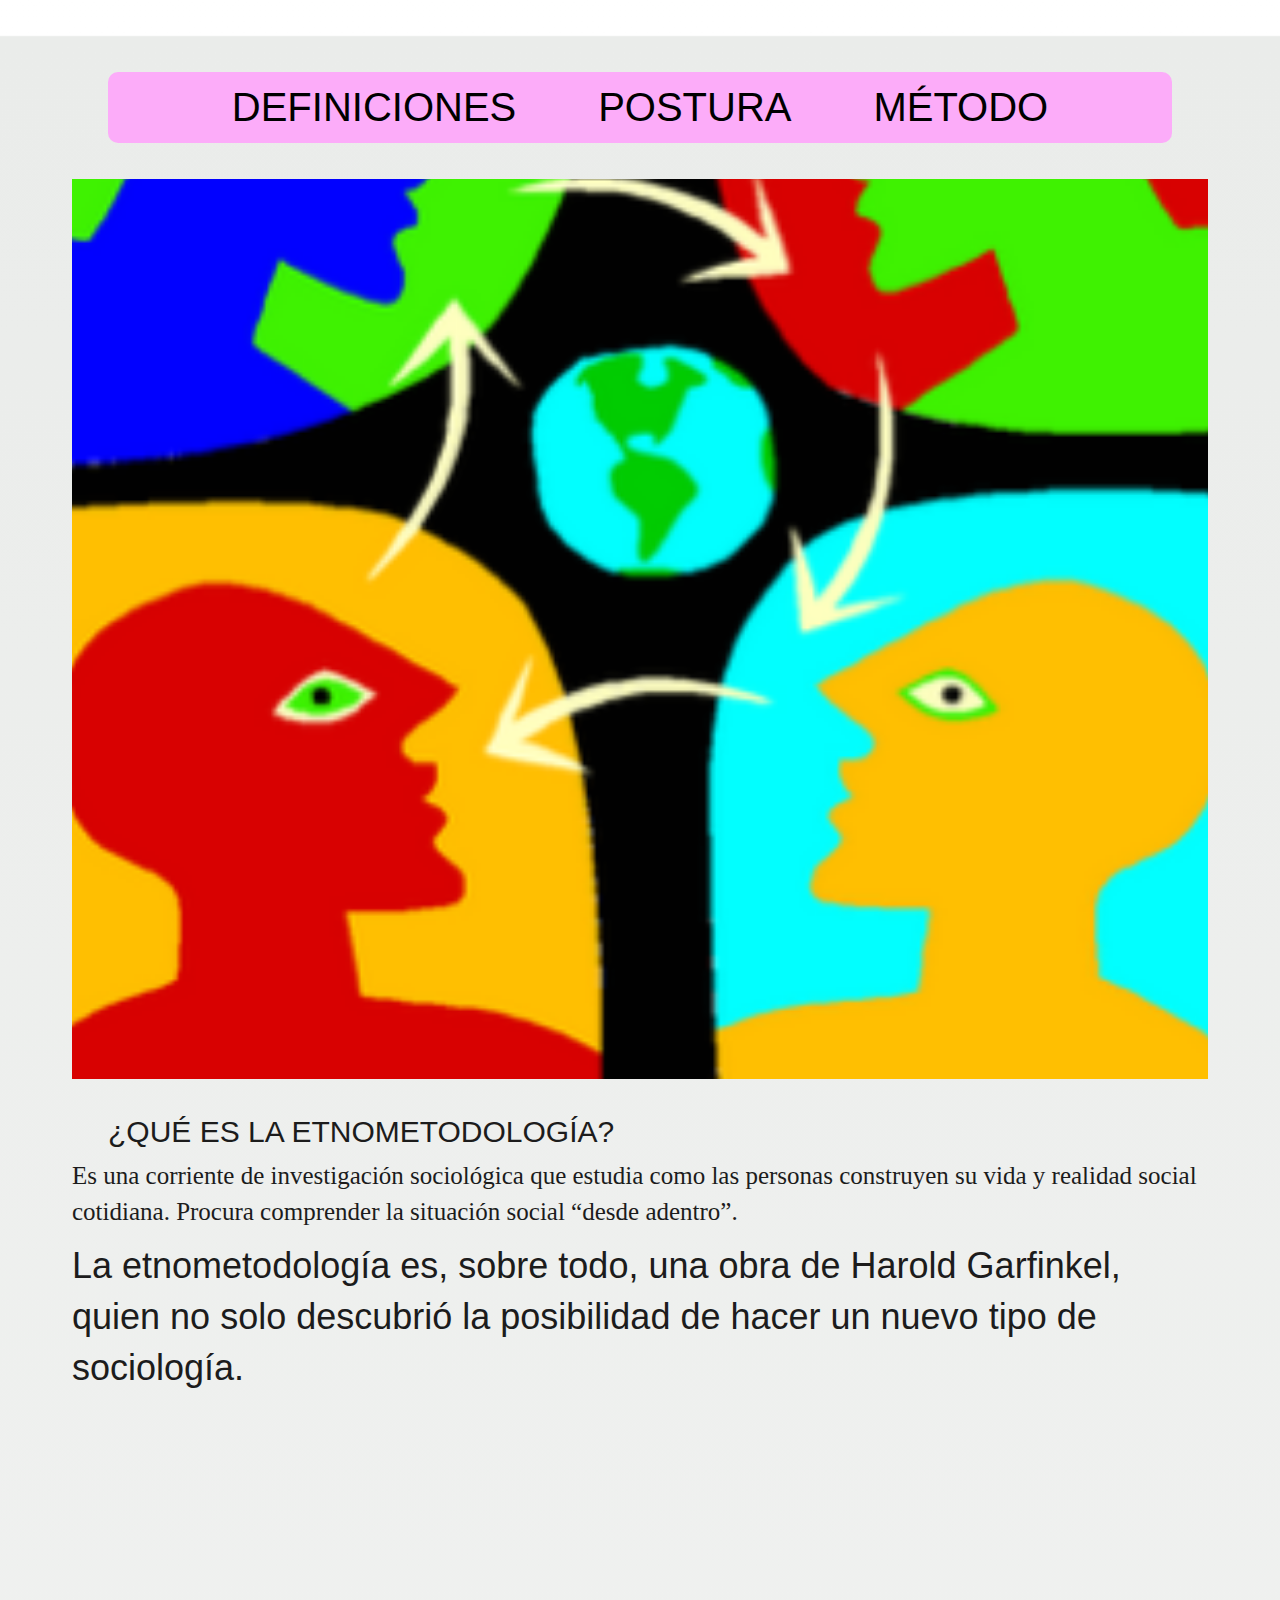
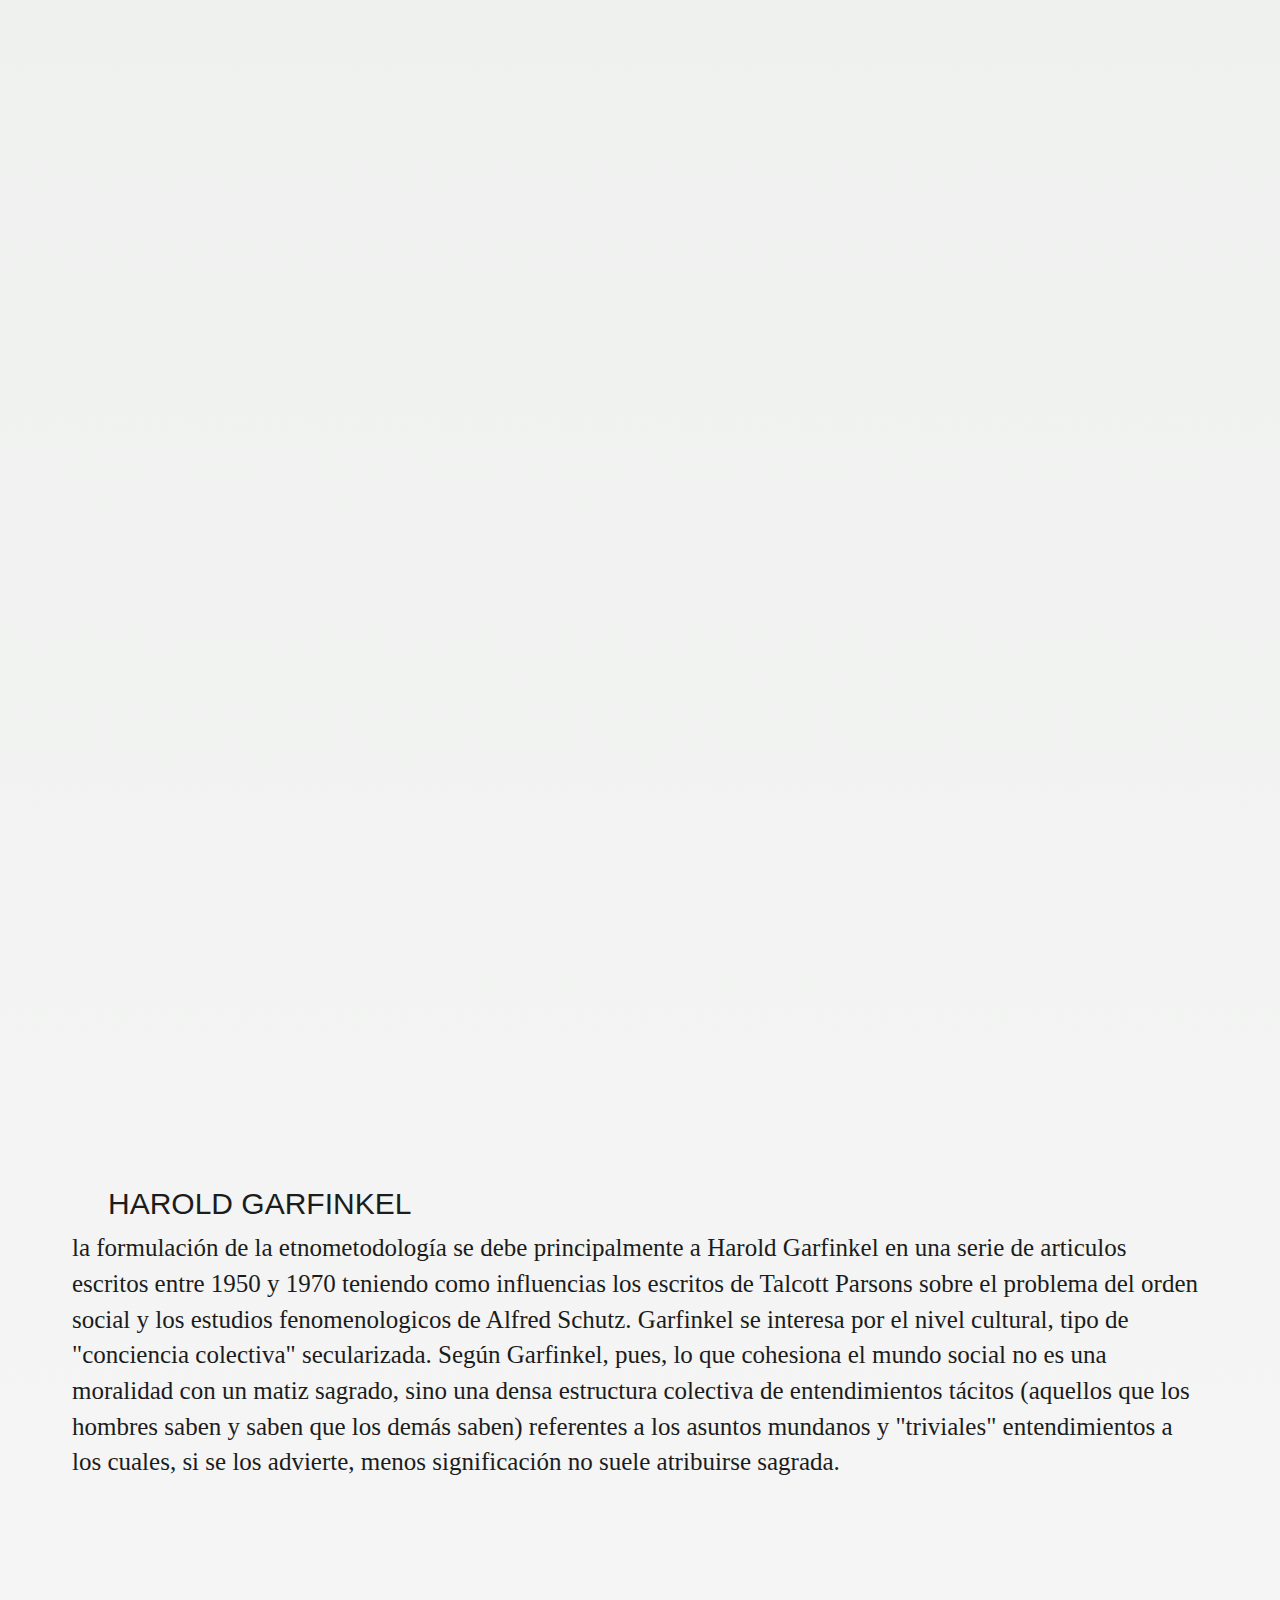
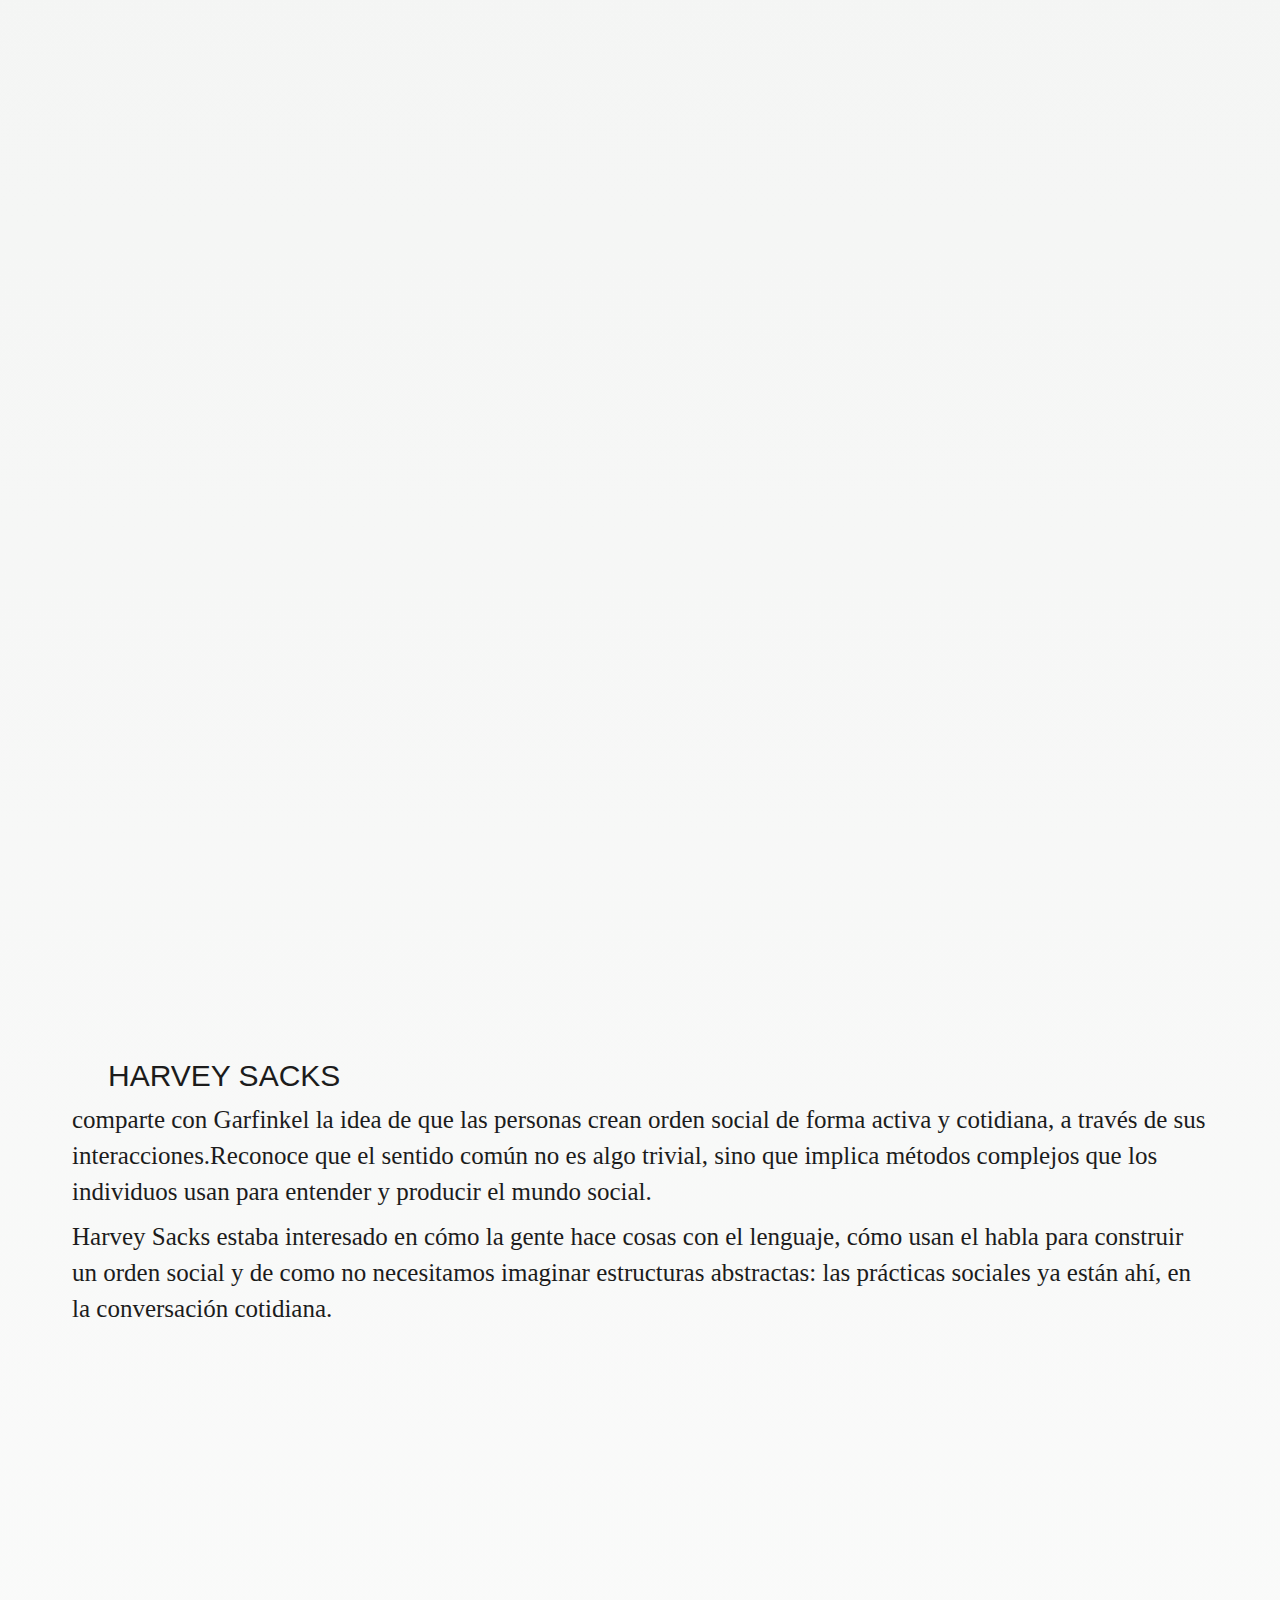
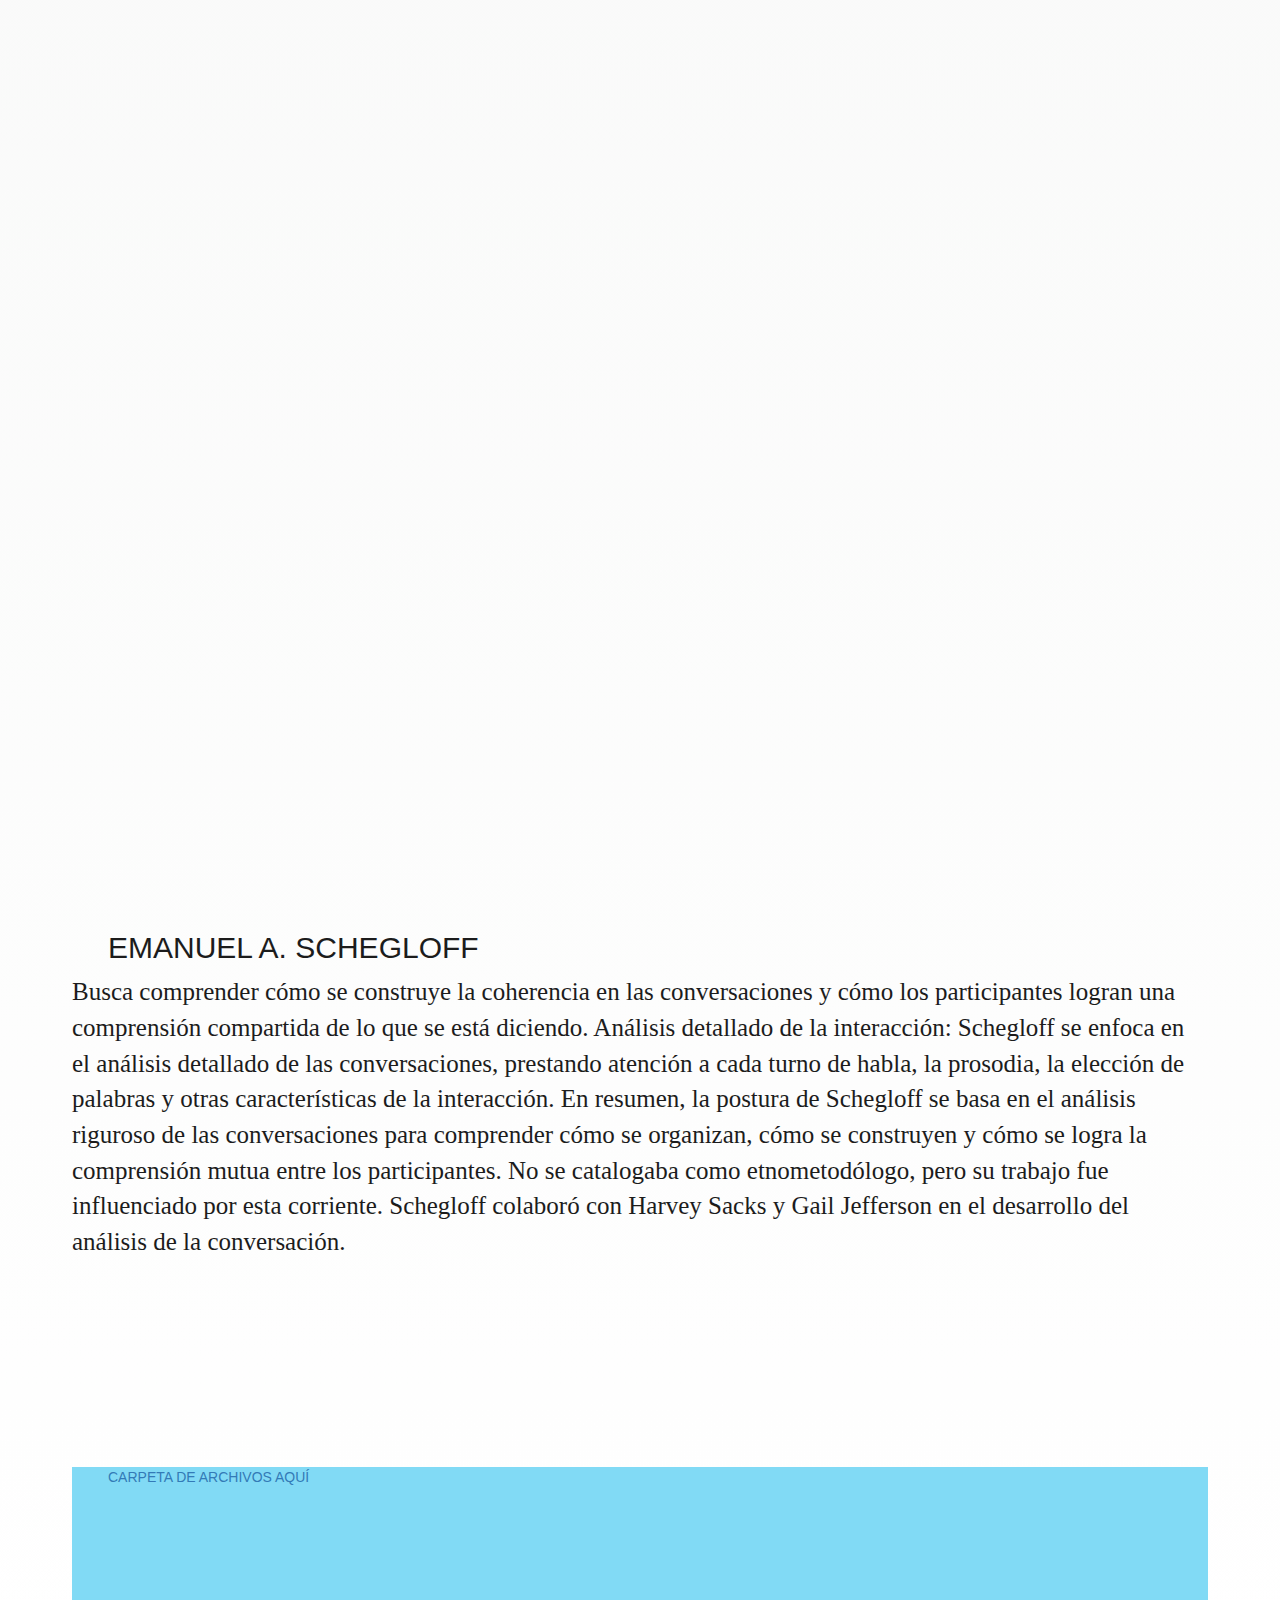
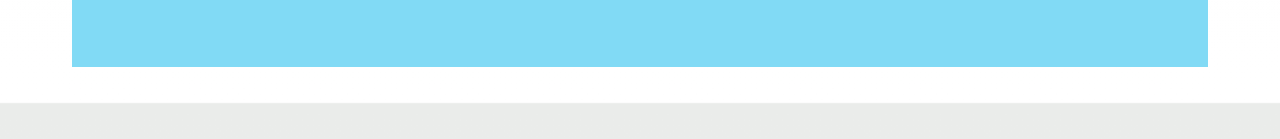
<file: index.html>
<!DOCTYPE html>
<html>
<head>
	<meta charset="utf-8">
	<meta name="viewport" content="width=device-width, initial-scale=1">
	<link rel="stylesheet" href="https://maxcdn.bootstrapcdn.com/bootstrap/3.3.7/css/bootstrap.min.css">
  <link href="https://fonts.googleapis.com/css?family=Montserrat" rel="stylesheet" type="text/css">
  <link href="https://fonts.googleapis.com/css?family=Lato" rel="stylesheet" type="text/css">
  <script src="https://ajax.googleapis.com/ajax/libs/jquery/3.3.1/jquery.min.js"></script>
  <script src="https://maxcdn.bootstrapcdn.com/bootstrap/3.3.7/js/bootstrap.min.js"></script>

  <link rel="stylesheet" type="text/css" href="sitioestilo.css">
	<title>ETNOMETODOLGIA</title>
	<style>
	
	</style>
</head>
<body>
	<header>
		<nav>
               <ul id="menuPrincipal">
                    <li><a href="index.html">DEFINICIONES</a></li>
                    <li><a href="GALERIA.html">POSTURA</a></li>
                    <li><a href="INFORMACION.html">MÉTODO</a></li>
                </ul>
           </nav>

		<!--<h1 id="b">M U S I C</h1>-->
		
	</header>
	<p class="texto1"></p>
	<div class="parallax"></div>

	<div class="texto" style="height:700px; font-size: 36px;">
		
		<H2>¿QUÉ ES LA ETNOMETODOLOGÍA?</H2>
		<p class="txt">Es una corriente de investigación sociológica que estudia como las personas construyen su vida y realidad social cotidiana. Procura comprender la situación social “desde adentro”.</p>
		<p>La etnometodología es, sobre todo, una obra de Harold Garfinkel, quien no solo descubrió la posibilidad de hacer un nuevo tipo de sociología.</p>
		
	</div>

	<div class="p"></div>

	<div class="texto" style="height:500px; font-size: 36px;">
		<h2>HAROLD GARFINKEL</h2>
		<p class="txt">la formulación de la etnometodología se debe principalmente a Harold Garfinkel en una serie de articulos escritos entre 1950 y 1970 teniendo como influencias los escritos de Talcott Parsons sobre el problema del orden social y los estudios fenomenologicos de Alfred Schutz. 

 Garfinkel se interesa por el nivel cultural, 
tipo de "conciencia colectiva" secularizada. 
 Según Garfinkel, 
pues, lo que cohesiona el mundo social
 no es una moralidad con un matiz sagrado, sino una densa estructura colectiva de
 entendimientos 
tácitos (aquellos que los hombres saben y saben que los demás
 saben) referentes a los asuntos mundanos y "triviales" entendimientos a los
 cuales, si se los advierte, 
menos significación 
no suele atribuirse 
sagrada.</p>
		

	</div>
	<div class="atl"></div>

	<div class="texto" style="height:500px; font-size: 36px;">
		<h2>HARVEY SACKS</h2>
		<p class="txt">comparte con Garfinkel la idea de que las personas crean orden social de forma activa y cotidiana, a través de sus interacciones.Reconoce que el sentido común no es algo trivial, sino que implica métodos complejos que los individuos usan para entender y producir el mundo social.</p>
		<p class="txt">Harvey Sacks estaba interesado en cómo la gente hace cosas con el lenguaje, cómo usan el habla para construir un orden social y de como no necesitamos imaginar estructuras abstractas: las prácticas sociales ya están ahí, en la conversación cotidiana.</p>

	</div>
	<div class="am"></div>

	<div class="texto" style="height:500px; font-size: 36px;">
		<h2>EMANUEL A. SCHEGLOFF</h2>
		<p class="txt">Busca comprender cómo se construye la coherencia en las conversaciones y cómo los participantes logran una comprensión compartida de lo que se está diciendo.
Análisis detallado de la interacción:
Schegloff se enfoca en el análisis detallado de las conversaciones, prestando atención a cada turno de habla, la prosodia, la elección de palabras y otras características de la interacción.
En resumen, la postura de Schegloff se basa en el análisis riguroso de las conversaciones para comprender cómo se organizan, cómo se construyen y cómo se logra la comprensión mutua entre los participantes.
			No se catalogaba como etnometodólogo, pero su trabajo fue influenciado por esta corriente. Schegloff colaboró con Harvey Sacks y Gail Jefferson en el desarrollo del análisis de la conversación. </p>
		

	</div>

	
</body>
<footer>
	<a href="https://drive.google.com/drive/folders/1nYxvHNd0O5xyu67E6jVc_LrzOC6pSLMI?usp=drive_link">CARPETA DE ARCHIVOS AQUÍ</a>
</footer>
	
</html>
</file>
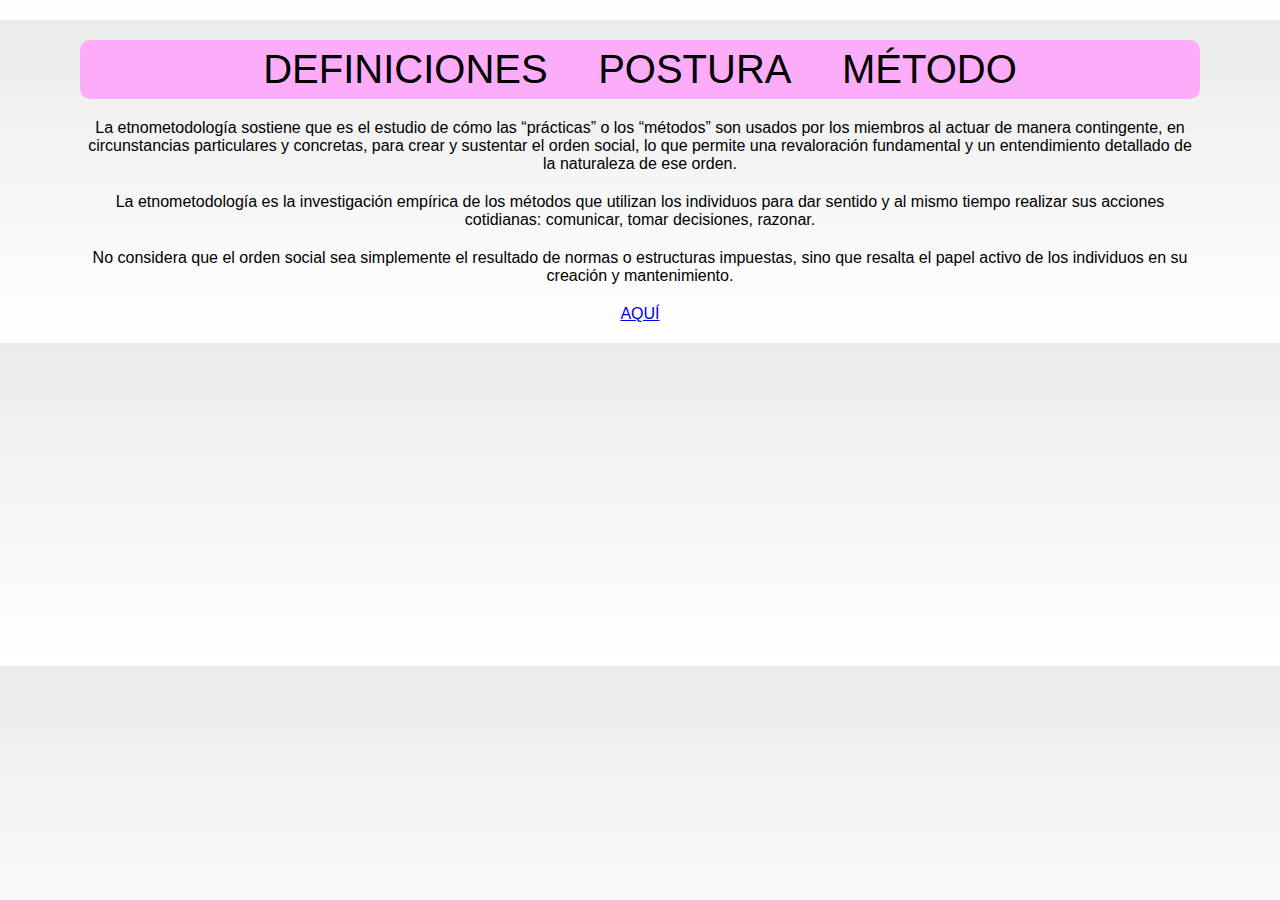
<file: GALERIA.html>
<!DOCTYPE html>
<!DOCTYPE html>
<html>
<head>
	<meta charset="utf-8">
	<meta name="viewport" content="width=device-width, initial-scale=1">
	<link rel="stylesheet" type="text/css" href="estilogale.css">
	<title>POSTURA</title>
</head>
<body>

	<header>
		<nav>
               <ul id="menuPrincipal">
                    <li><a href="index.html">DEFINICIONES</a></li>
                    <li><a href="GALERIA.html">POSTURA</a></li>
                    <li><a href="INFORMACION.html">MÉTODO</a></li>
                </ul>
           </nav>

		<!--<>-----------------------------------<>-->
		
	</header>
		<div>
	<p>La etnometodología sostiene que es el estudio de cómo las “prácticas” 
	o los “métodos” son usados por los miembros al actuar de manera 
	contingente, en circunstancias particulares y concretas, para crear y sustentar el orden social, lo que permite una revaloración fundamental y un 
	entendimiento detallado de la naturaleza de ese orden.
	</p>
	<p>La etnometodología
es la investigación empírica de los métodos que utilizan los
individuos para dar sentido y al mismo tiempo realizar sus
acciones cotidianas: comunicar, tomar decisiones, razonar.</p>
<p>No considera que el orden social sea simplemente el resultado de normas o estructuras impuestas, sino que resalta el papel activo de los individuos en su creación y mantenimiento. 
</p>
<a href="https://www.ebsco.com/research-starters/ethnic-and-cultural-studies/ethnomethodology#:~:text=De%20esta%20manera%2C%20la%20etnometodolog%C3%ADa,a%20trav%C3%A9s%20de%20sus%20interacciones."> AQUÍ </a>
		</div>


</body>
</html>
</file>
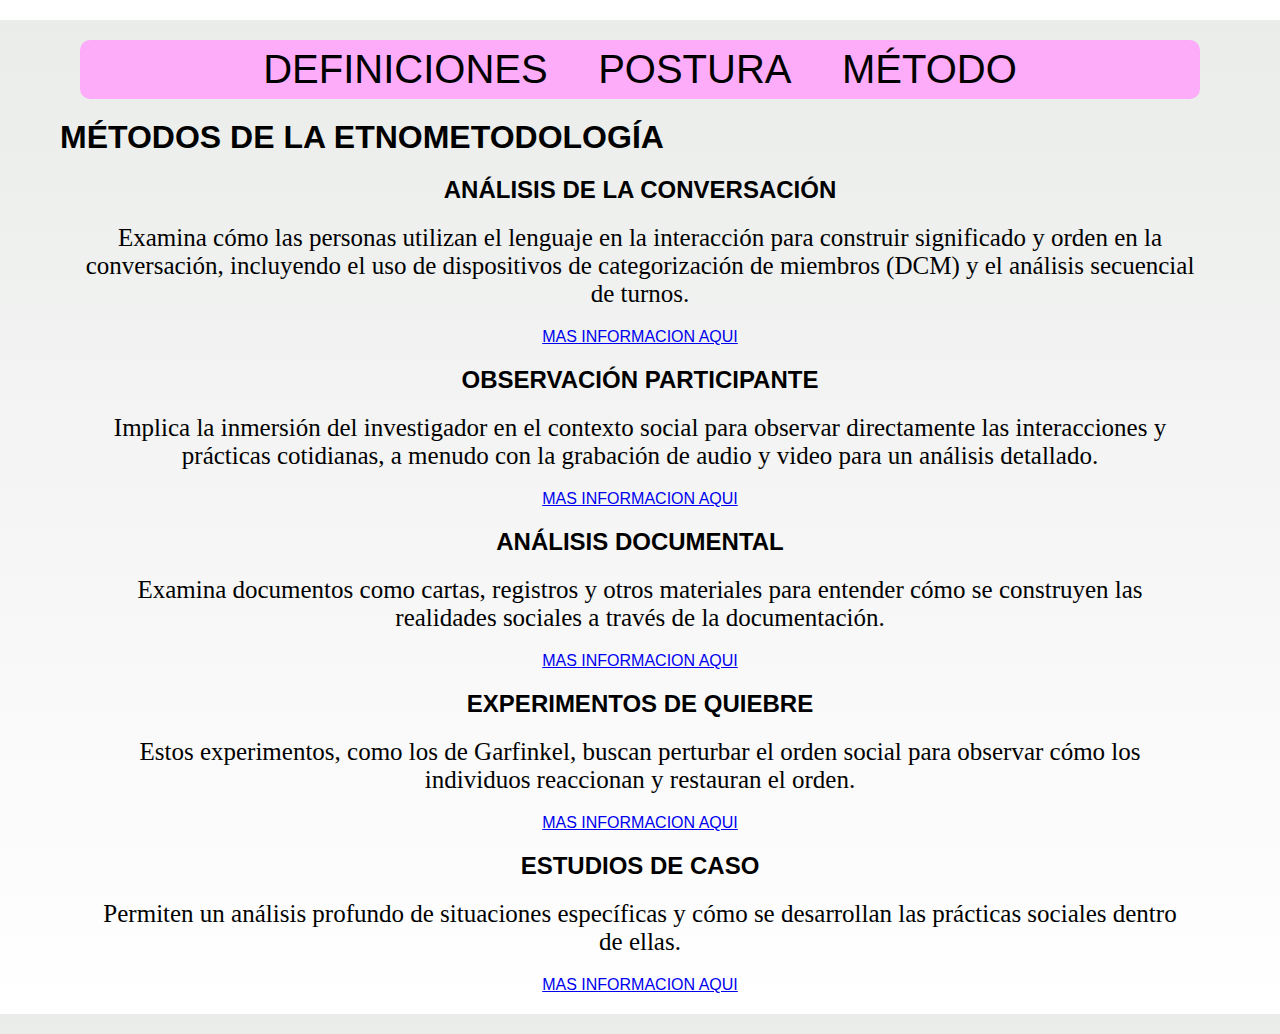
<file: INFORMACION.html>
<!DOCTYPE html>
<!DOCTYPE html>
<html>
<head>
	<meta charset="utf-8">
	<meta name="viewport" content="width=device-width, initial-scale=1">
	<link rel="stylesheet" type="text/css" href="estiloinfo.css">
	<title>MÉTODO</title>
</head>
<body>

	<header>
		<nav>
               <ul id="menuPrincipal">
                    <li><a href="index.html">DEFINICIONES</a></li>
                    <li><a href="GALERIA.html">POSTURA</a></li>
                    <li><a href="INFORMACION.html">MÉTODO</a></li>
                </ul>
           </nav>

		<!--<>-----------------------------------<>-->
		
	</header>
	<body>
		
		<h1>MÉTODOS DE LA ETNOMETODOLOGÍA</h1>
		<div>
		<h2>ANÁLISIS DE LA CONVERSACIÓN</h2>
		<p class="txt">Examina cómo las personas utilizan el lenguaje en la interacción para construir significado y orden en la conversación, incluyendo el uso de dispositivos de categorización de miembros (DCM) y el análisis secuencial de turnos. 
		</p>
		<a href="https://www.ebsco.com/research-starters/ethnic-and-cultural-studies/ethnomethodology#:~:text=An%C3%A1lisis%20de%20la%20conversaci%C3%B3n,-En%20general%2C%20la&text=El%20AC%20examina%20el%20habla,(ten%20Have%2C%202004).">MAS INFORMACION AQUI </a>
	</div>

		<div>
		<h2>OBSERVACIÓN PARTICIPANTE</h2>
		<p class="txt">Implica la inmersión del investigador en el contexto social para observar directamente las interacciones y prácticas cotidianas, a menudo con la grabación de audio y video para un análisis detallado. </p>
		<a href="https://www.redalyc.org/journal/5530/553056828013/html/#:~:text=Este%20%E2%80%9Cbuscarle%20el%20sentido%E2%80%9D%20constituye,para%20poder%20analizar%20las%20escenas">MAS INFORMACION AQUI</a>


		<div>
			<h2>ANÁLISIS DOCUMENTAL</h2>
			<p class="txt">Examina documentos como cartas, registros y otros materiales para entender cómo se construyen las realidades sociales a través de la documentación. </p>
			<a href="https://www.ride.org.mx/index.php/RIDE/article/view/193/852#:~:text=La%20etnometodolog%C3%ADa%20se%20basa%20en,preparados%20desde%20una%20expectativa%20anticipatoria.">MAS INFORMACION AQUI</a>


			<h2>EXPERIMENTOS DE QUIEBRE</h2>
			<p class="txt">
				Estos experimentos, como los de Garfinkel, buscan perturbar el orden social para observar cómo los individuos reaccionan y restauran el orden. 
			</p>
			<a href="https://www.redalyc.org/pdf/686/68601311.pdf">MAS INFORMACION AQUI</a>

			<h2>ESTUDIOS DE CASO</h2>
			<p class="txt">
				Permiten un análisis profundo de situaciones específicas y cómo se desarrollan las prácticas sociales dentro de ellas. 
			</p>
			<a href="https://www.redalyc.org/journal/259/25955335005/html/#:~:text=Los%20etnometodologos%20identifican%20los%20metodos,de%20colaboradores%20cooperan%20para%20brindar">MAS INFORMACION AQUI</a>
		</div>
	</div>
	</body>



</html>
</file>
<file: sitioestilo.css>
*{
		margin: 36px;
		padding: 0;
		font-family: sans-serif;

	}
	body{
		
		   background: -webkit-linear-gradient(#eaecea, #ffffff);
   background: -moz-linear-gradient(#ffffff, #eaecea);
   background: -o-linear-gradient(#eaecea, #ffffff);
	}
		.parallax{
			background-image: url("et.png");
			min-height: 900px;
			background-attachment: fixed;
			background-position: center;
			background-repeat: no-repeat;
			background-size: cover;
		}
			.p{
			background-image: url("hg.jpeg");
			min-height: 900px;
			background-attachment: fixed;
			background-position: center;
			background-repeat: no-repeat;
			background-size: cover;
		}
		.atl{
			background-image: url("hs.jpeg");
			min-height: 900px;
			background-attachment: fixed;
			background-position: center;
			background-repeat: no-repeat;
			background-size: cover;

		}
		.am{
			background-image: url("sc.jpg");
			min-height: 900px;
			background-attachment: fixed;
			background-position: center;
			background-repeat: no-repeat;
			background-size: cover;


		}

		.texto{
			color: #1C1C1C;
			font-size: 30px;
		}
		.texto1{
			font-size: 40px;
		}
		ul#menuPrincipal{
    margin: 0px;
    padding:7px 0;
    list-style: none;
    text-align:center;
    white-space: nowrap;
    background: ;
}
ul#menuPrincipal li{
    display: inline;
    margin: 0 3px;

}
ul#menuPrincipal a{
    text-decoration: none;
    padding:0 0 3px;
    color:#000;
    font-size:40px;
}
ul#menuPrincipal a:hover{
    border-color: #F60;
    color: #2ECCFA;
    text-shadow: 1px 1px 1px #B4B2B4;/*eje de las x,y y z*/
}
ul#menuPrincipal a#current{
    border-color: #FFF;
    color: pink;
    text-shadow: 1px 1px 1px #B4B2B4;/*eje de las x,y y z*/
}
      #b{
      	position: fixed;
      	background-color: white;
      }
      .txt{
      	font-family: "Verdana";
      	font-size: 25px;
      }
      footer{
      	background-color: #81DAF5;
      	height: 200px;

      }
      .carousel-inner{
      	height: 150px;
      }
      .rs{
      	height: 89px;
      	width: 100pxpx;
      	padding: 20px;
      	position: center;
      }

    nav{
    	background-color: #fcacf9;
    	border-radius: 10px;
    }
</file>
<file: estilogale.css>
*{
	margin: 20px;
	padding: 0;
	font-family: sans-serif;
}

	body{
		
		   background: -webkit-linear-gradient(#eaecea, #ffffff);
   background: -moz-linear-gradient(#ffffff, #eaecea);
   background: -o-linear-gradient(#eaecea, #ffffff);
	}

	img{
		border-radius: 100px;
		transition: transform .3s ease;
	}

	img:hover{
		transform: scale(1.2);
	}
ul#menuPrincipal{
    margin: 0px;
    padding:7px 0;
    list-style: none;
    text-align:center;
    white-space: nowrap;
    background: ;
}
ul#menuPrincipal li{
    display: inline;
    margin: 0 3px;

}
ul#menuPrincipal a{
    text-decoration: none;
    padding:0 0 3px;
    color:#000;
    font-size:40px;
}
ul#menuPrincipal a:hover{
    border-color: #F60;
    color: #2ECCFA;
    text-shadow: 1px 1px 1px #B4B2B4;/*eje de las x,y y z*/
}
ul#menuPrincipal a#current{
    border-color: #FFF;
    color: pink;
    text-shadow: 1px 1px 1px #B4B2B4;/*eje de las x,y y z*/
}
      #b{
      	position: fixed;
      	background-color: white;
      }
      .txt{
      	font-family: "Verdana";
      	font-size: 25px;
      }
      footer{
      	background-color: #81DAF5;
      	height: 200px;

      }
      .carousel-inner{
      	height: 150px;
      }
      .rs{
      	height: 89px;
      	width: 100pxpx;
      	padding: 20px;
      	position: center;
      }

    nav{
    	background-color: #fcacf9;
    	border-radius: 10px;
    }

    div{
    	text-align: center;
    }
</file>
<file: estiloinfo.css>
*{
	margin: 20px;
	padding: 0;
	font-family: sans-serif;
}

	body{
		
		      background: -webkit-linear-gradient(#eaecea, #ffffff);
   background: -moz-linear-gradient(#ffffff, #eaecea);
   background: -o-linear-gradient(#eaecea, #ffffff);
	}

	img{
		border-radius: 10px;
		transition: transform .3s ease;
	}

	img:hover{
		transform: scale(1.2);
	}
ul#menuPrincipal{
    margin: 0px;
    padding:7px 0;
    list-style: none;
    text-align:center;
    white-space: nowrap;
    background: ;
}
ul#menuPrincipal li{
    display: inline;
    margin: 0 3px;

}
ul#menuPrincipal a{
    text-decoration: none;
    padding:0 0 3px;
    color:#000;
    font-size:40px;
}
ul#menuPrincipal a:hover{
    border-color: #F60;
    color: #2ECCFA;
    text-shadow: 1px 1px 1px #B4B2B4;/*eje de las x,y y z*/
}
ul#menuPrincipal a#current{
    border-color: #FFF;
    color: pink;
    text-shadow: 1px 1px 1px #B4B2B4;/*eje de las x,y y z*/
}
      #b{
      	position: fixed;
      	background-color: white;
      }
      .txt{
      	font-family: "Verdana";
      	font-size: 25px;
      }
      footer{
      	background-color: #81DAF5;
      	height: 200px;

      }
      .carousel-inner{
      	height: 150px;
      }
      .rs{
      	height: 89px;
      	width: 100pxpx;
      	padding: 20px;
      	position: center;
      }

    nav{
    	background-color: #fcacf9;
    	border-radius: 10px;
    }

    div{
    	text-align: center;
    }
</file>
